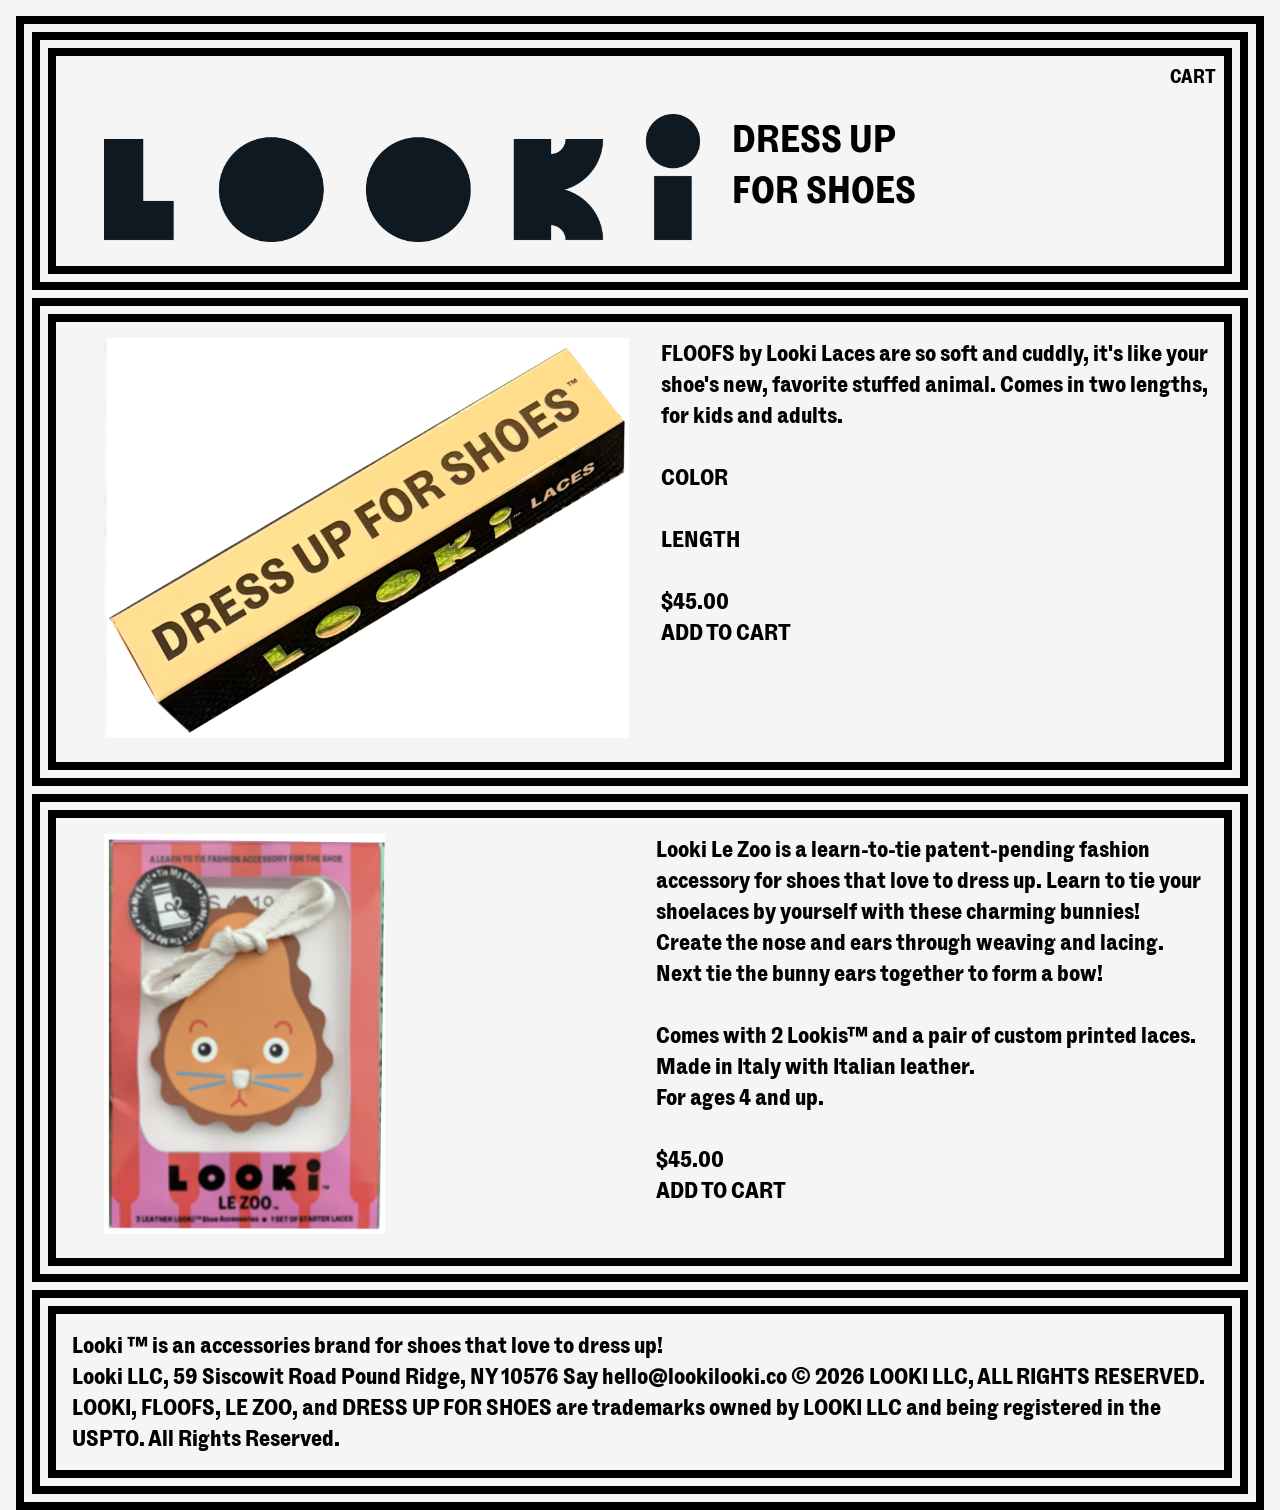
<file: temp/index.html>
<!DOCTYPE html>
<html lang="en">
<head>
    <link rel="stylesheet" type="text/css" href="style.css">
    <meta charset="utf-8" />

</head>
<body>
    <div class="looki-page">
        <div class="looki-section">
            <div class="looki-section">
                <div class="cart">CART</div>
                <div class="looki-temp-flex">
                    <div class="looki-temp-flex-item">
                        <img src="Looki Logo.png" class="looki-logo-temp" height="128px">
                    </div>
                    <div class="looki-temp-flex-item" id="dress-up">DRESS UP<br>FOR SHOES</div>
                </div>
            </div>
        </div>
        <div class="looki-section">
            <div class="looki-section">
                <div class="looki-temp-flex">
                    <div class="looki-temp-flex-item">
                        <img src="looki-product-2.png" class="looki-logo-temp" height="400px">
                    </div>
                    <div class="looki-temp-flex-item">
                        FLOOFS by Looki Laces are so soft and cuddly, it's like your shoe's new, favorite stuffed animal. Comes in two lengths, for kids and adults.
                        <br><br>COLOR
                        <br><br>LENGTH
                        <br><br>$45.00
                        <br>ADD TO CART
                    </div>
                </div>                
            </div>
        </div>
        <div class="looki-section">
            <div class="looki-section">
                <div class="looki-temp-flex">
                    <div class="looki-temp-flex-item">
                        <img src="looki-product.png" class="looki-logo-temp" height="400px">
                    </div>
                    <div class="looki-temp-flex-item">
                        Looki Le Zoo is a learn-to-tie patent-pending fashion accessory for shoes that love to dress up. Learn to tie your shoelaces by yourself with these charming bunnies! Create the nose and ears through weaving and lacing. Next tie the bunny ears together to form a bow!
                        <br><br>Comes with 2 Lookis™ and a pair of custom printed laces.
                        <br>Made in Italy with Italian leather.
                        <br>For ages 4 and up.
                        <br><br>$45.00
                        <br>ADD TO CART
                    </div>
                </div>                
            </div>
        </div>
        <div class="looki-section">
            <div class="looki-section">
                <div class="looki-end-text">
                    Looki ™ is an accessories brand for shoes that love to dress up! <br>Looki LLC, 59 Siscowit Road Pound Ridge, NY 10576 Say hello@lookilooki.co © 2026 LOOKI LLC, ALL RIGHTS RESERVED. LOOKI, FLOOFS, LE ZOO, and DRESS UP FOR SHOES are trademarks owned by LOOKI LLC and being registered in the USPTO. All Rights Reserved.
                </div>
            </div>
        </div>
    </div>
</body>
</html>
</file>
<file: temp/style.css>
html, body {
  margin: 0;
  padding: 0;
	font-family: ABC Social Condensed Black;
	font-weight: 900;
  background-color: whitesmoke;
  @media (max-width: 600px) {
    font-size:12px;
  }
}

canvas {
  display: block;
}
.looki-logo-div {
    z-index: -1;
    grid-column-gap: 1.5rem;
    grid-row-gap: 1.5rem;
    flex-flow: column;
    grid-template-rows: auto auto auto;
    grid-template-columns: 1fr;
    grid-auto-columns: 1fr;
    justify-content: space-between;
    place-items: center stretch;
    width: stretch;
    height: stretch;
    max-width: 100vw;
    max-height: 100vh;
    padding: 2vw;
    display: flex;
    position: absolute;
    inset: 0% 0% 3% 0%;
}
.looki-logo {
    flex: 0 auto;
    max-width: 100%;
    max-height: 22vh;
}
#looki-2 {
    z-index: 9;
    width: 100vw;
    height: 100vh;
    position: absolute;
    inset: 0% 0% auto;
}
@font-face {
  font-family: ABC Social Condensed Black;
  src: url("ABCSocialCondensed-Black-Trial.woff2") format("woff2"), url("ABCSocialCondensed-Black-Trial.woff") format("woff");
  font-weight: 900;
  font-style: normal;
  font-display: swap;
}
body {
	max-height: 100vh;
	max-width: 100vw;
	margin: 0;
}
#copyright-wrap {
	/*position: absolute;
	inset: auto auto 0% 0%;*/
  position:fixed;
  top: auto;
  left: 0%;
  bottom: 0%;
  display: flex;
  flex-wrap: nowrap;
  gap: 0px;
  overflow: visible;
  transition: left 6.5s linear;

}
.copyright {
	margin: 12px;
  white-space: nowrap;
}
.copyright > span {
  opacity: 0.3;
}
.button {
  margin: 1em;
  position:absolute;
  inset: 0.5em 0.5em auto auto;
  z-index:10;
  display: flex;
  gap: 0.75em;
  align-items: flex-start;
}
.button > a {
  text-decoration: none;
  /*text-underline-offset: 0.25rem;*/
  color: black;
  /*color: white;
  mix-blend-mode: difference;*/
  background-color: #53E399;
  border-radius: 1.5em;
  border: .2em solid black;
}
a:hover {
  text-decoration: none;
  transition: transform .25;
}
.sign-up{
  /*transform: rotate(90deg);*/
  writing-mode: vertical-lr;
  padding: 1em 0.6em 1em 0.5em;
  text-orientation: mixed;
  margin-top: 0.25em;
}
.sign-up:hover{
  background-color: #DCEDFF;
  transform: rotate(-5deg)
}
.social {
  padding: 0.6em 1em 0.5em 1em;
}
.social:hover{
  background-color: #ED7BC9;
  transform: rotate(5deg)
}
.looki-page {
  margin: 16px;
  border: 8px solid;
}
.looki-section {
  margin: 8px;
  border: 8px solid;
}
.cart {
  text-align: end;
  margin: 8px;
  font-size: 20px;
}
.looki-logo-temp {
  margin-left: 32px;
}
.looki-end-text {
  font-size: 24px;
  margin: 16px;
}
.looki-temp-flex{
  display: flex;
}
#dress-up {
  font-size:40px;
}
.looki-temp-flex-item{
  margin:16px;
  flex: 1;
  font-size:24px;
}
</file>
